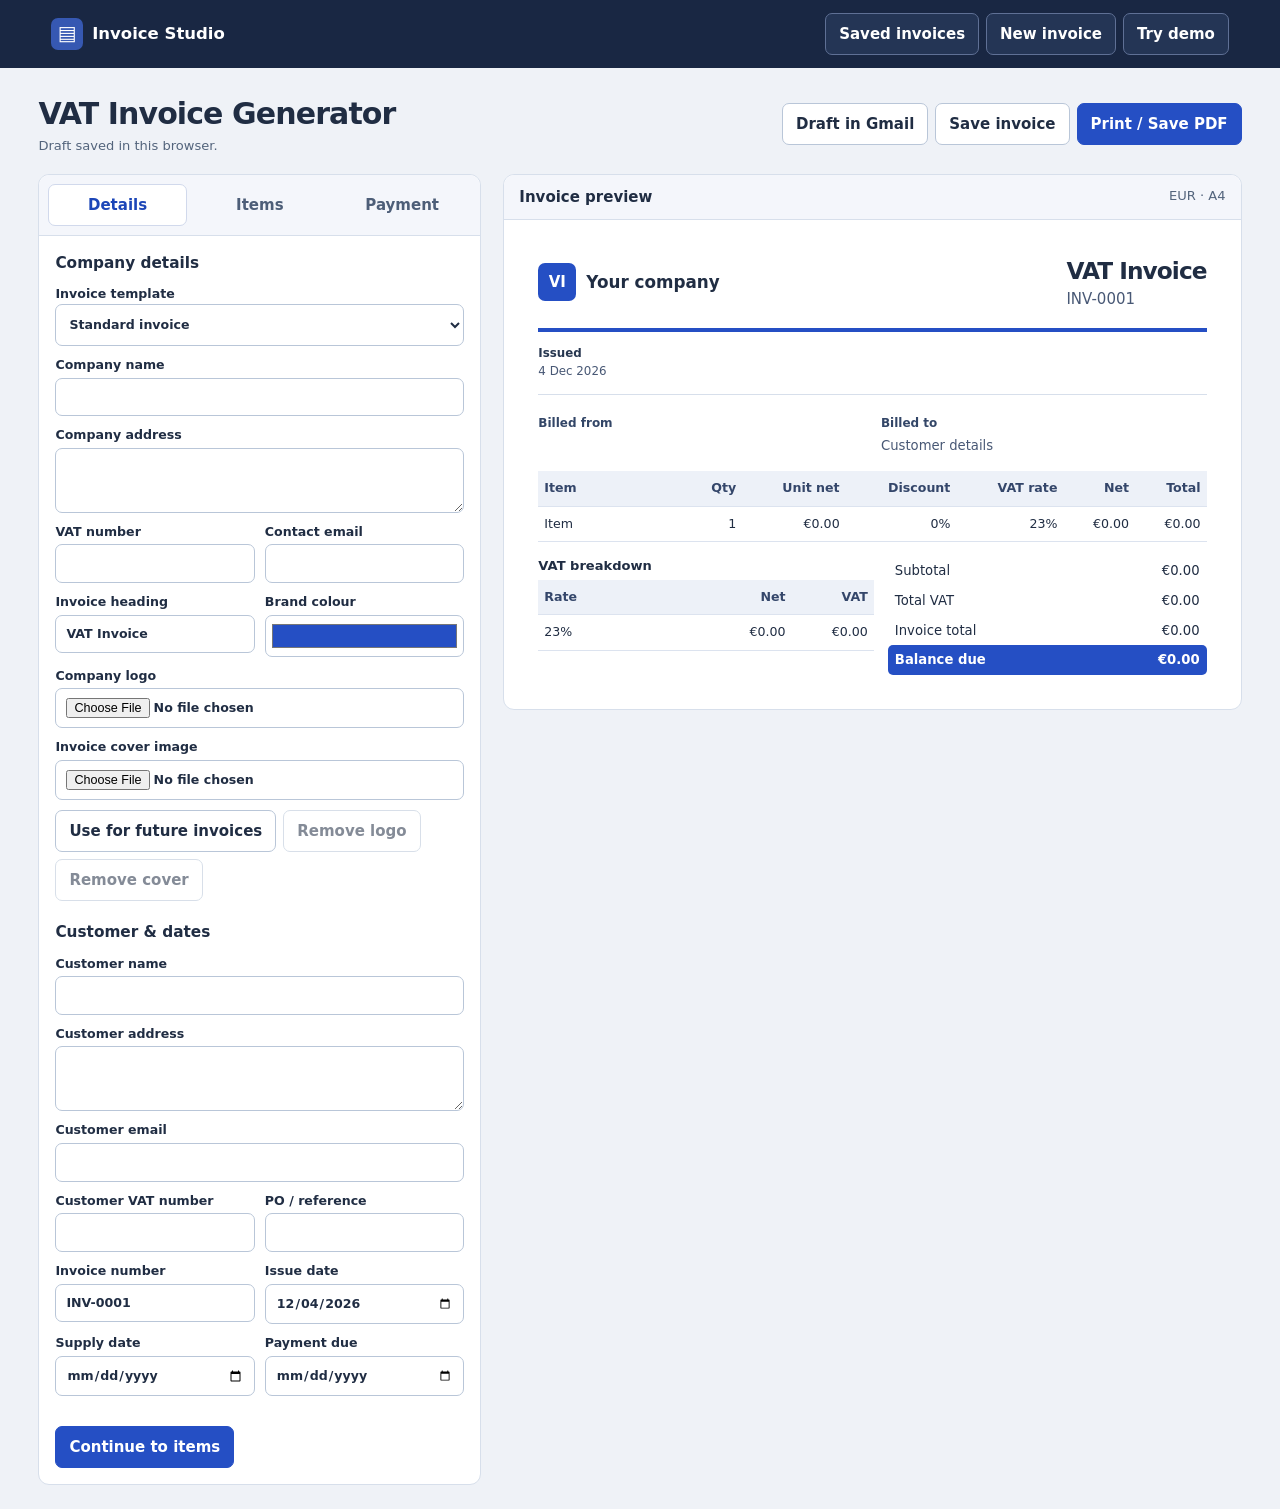
<file: public/index.html>
<!doctype html>
<html lang="en">
<head>
<meta charset="utf-8"><meta name="viewport" content="width=device-width, initial-scale=1">
<title>VAT Invoice Generator</title><link rel="stylesheet" href="style.css"><script defer src="invoice.js"></script>
</head>
<body>
<header class="toolbar"><a class="brand" href="./"><span class="brand-icon" aria-hidden="true">▤</span> Invoice Studio</a>
<div class="toolbar-actions"><button id="history" type="button">Saved invoices</button><button id="new" type="button">New invoice</button><a id="demoLink" class="button" href="?demo=1">Try demo</a></div></header>
<main>
<div class="intro"><div><h1>VAT Invoice Generator</h1><p id="status" role="status">Drafts save in this browser.</p></div>
<div class="actions"><a class="button preview-jump" href="#preview">Preview</a><button id="gmail" type="button">Draft in Gmail</button><button id="saveInvoice" type="button">Save invoice</button><button id="print" class="primary" type="button">Print / Save PDF</button></div></div>
<aside id="demoNotice" class="demo-notice" hidden><div><strong>Sample workspace</strong><p>Try the editor or export a sample PDF. Your own invoices have a separate workspace.</p></div><div class="actions"><button id="example" class="secondary" type="button">Reset example</button><a class="button" id="workspace" href="./">Use my company details</a></div></aside>
<div class="workspace">
<section id="editorPane" aria-label="Invoice editor">
<nav class="steps" aria-label="Invoice sections"><button data-step="details" type="button" aria-pressed="true">Details</button><button data-step="items" type="button" aria-pressed="false">Items</button><button data-step="payment" type="button" aria-pressed="false">Payment</button></nav>
<form id="editor">
<div id="detailsPanel" data-panel="details">
<fieldset><legend>Company details</legend>
<label>Invoice template<select name="template"><option value="standard">Standard invoice</option><option value="ws-accessories">Wholesale accessories</option><option value="ws-devices">Wholesale devices</option><option value="rt-accessories">Retail accessories</option><option value="rt-devices">Retail devices</option></select></label>
<label>Company name<input name="seller" required maxlength="120" autocomplete="organization"></label>
<label>Company address<textarea name="sellerAddress" required maxlength="500"></textarea></label>
<div class="fields"><label>VAT number<input name="sellerTax" required maxlength="40"></label><label>Contact email<input name="email" type="email" maxlength="120"></label></div>
<div class="fields"><label>Invoice heading<input name="heading" required maxlength="80"></label><label>Brand colour<input name="accent" type="color"></label></div>
<label>Company logo<input id="logo" type="file" accept="image/png,image/jpeg,image/webp"></label>
<label>Invoice cover image<input id="cover" type="file" accept="image/png,image/jpeg,image/webp"></label>
<div class="actions"><button type="button" id="company">Use for future invoices</button><button type="button" id="removeLogo">Remove logo</button><button type="button" id="removeCover">Remove cover</button></div>
</fieldset>
<fieldset><legend>Customer &amp; dates</legend>
<label>Customer name<input name="buyer" required maxlength="120"></label><label>Customer address<textarea name="buyerAddress" required maxlength="500"></textarea></label>
<label>Customer email<input name="buyerEmail" type="email" maxlength="160"></label>
<div class="fields"><label>Customer VAT number<input name="buyerTax" maxlength="40"></label><label>PO / reference<input name="reference" maxlength="80"></label>
<label>Invoice number<input name="number" required maxlength="45"></label><label>Issue date<input name="issued" type="date" required></label><label>Supply date<input name="supply" type="date"></label><label>Payment due<input name="due" type="date"></label></div></fieldset>
<button type="button" data-next="items" class="primary">Continue to items</button>
</div>
<div data-panel="items" hidden><fieldset><legend>Line items</legend>
<div class="fields"><label>Default VAT %<input name="vat" type="number" min="0" max="100" step="0.01" required></label><label>Prices entered<select name="priceMode"><option value="net">Excluding VAT</option><option value="gross">Including VAT</option></select></label></div>
<div id="items"></div><button type="button" id="add">+ Add item</button></fieldset>
<button type="button" data-next="payment" class="primary">Continue to payment</button></div>
<div data-panel="payment" hidden><fieldset><legend>Payment details</legend>
<div class="fields"><label>Amount received (€)<input name="paid" type="number" min="0" step="0.01" max="100000000" required></label><label>Payment received on<input name="paidDate" type="date"></label></div>
<label>Payment instructions<textarea name="payment" maxlength="600" placeholder="Bank details, transfer reference or another way to pay"></textarea></label>
<label>Terms and notes<textarea name="notes" maxlength="600"></textarea></label>
<p class="hint">You can save a draft anytime. Check the final details before printing.</p>
</fieldset><a class="button" href="#preview">View invoice preview</a></div>
</form></section>
<section class="preview-pane"><div class="preview-label"><strong>Invoice preview</strong><span>EUR · A4</span></div><div id="preview" aria-label="Invoice preview"></div></section>
</div>
</main>
<dialog id="historyDialog" aria-labelledby="historyTitle"><header class="dialog-head"><h2 id="historyTitle">Saved invoices</h2><button id="closeHistory" type="button">Close</button></header>
<label>Find by invoice number or customer<input id="historySearch" type="search"></label><div class="actions"><label>Balance status<select id="historyFilter"><option value="all">All invoices</option><option value="open">Payment due</option><option value="settled">Settled</option></select></label><button id="historyExport" type="button">Export history CSV</button></div><div id="historyList"></div></dialog>
</body>
</html>
</file>
<file: public/style.css>
:root{color:#202d43;background:#eff2f7;font:15px/1.48 Inter,system-ui,sans-serif;--border:#d7dfeb;--blue:#254fc4;--muted:#53647c}*{box-sizing:border-box}body{margin:0}button,input,textarea{font:inherit}input,textarea{width:100%;min-width:0;border:1px solid #b9c6d8;border-radius:7px;padding:9px 10px;background:#fff;color:inherit}input[type=color]{height:42px;padding:4px}textarea{resize:vertical;min-height:65px}button,.button{display:inline-flex;align-items:center;justify-content:center;min-height:42px;padding:8px 13px;border:1px solid #b9c6d8;border-radius:7px;background:#fff;color:#202d43;text-decoration:none;font-weight:650;cursor:pointer}button:hover,.button:hover{background:#edf2fb}button.primary{background:var(--blue);border-color:var(--blue);color:#fff}button.primary:hover{background:#183d9e}button:disabled{opacity:.55;cursor:default}:focus-visible{outline:3px solid #5076d8;outline-offset:2px}[hidden]{display:none!important}a{color:var(--blue)}h1,h2,p{margin:0}.toolbar{display:flex;align-items:center;justify-content:space-between;gap:12px;flex-wrap:wrap;background:#192743;color:#fff;padding:13px clamp(14px,4vw,60px)}.brand{color:#fff;text-decoration:none;font-weight:750;font-size:1.1rem;display:flex;align-items:center;gap:9px}.brand-icon{display:grid;place-items:center;border-radius:7px;background:#3658b2;width:32px;height:32px;font-size:20px}.toolbar-actions,.actions{display:flex;gap:7px;flex-wrap:wrap}.toolbar button,.toolbar .button{background:#243555;color:white;border-color:#5f7095}.toolbar button:hover,.toolbar .button:hover{background:#304873}main{max-width:1510px;margin:auto;padding:24px clamp(10px,3vw,42px)}.intro,.demo-notice{display:flex;justify-content:space-between;align-items:center;flex-wrap:wrap;gap:12px;margin-bottom:18px}.intro h1{font-size:clamp(1.45rem,3vw,2rem);letter-spacing:-.03em}.intro p,.preview-label span,.hint{color:var(--muted);font-size:.87rem}.demo-notice{background:#e5edff;border:1px solid #c6d5f8;border-radius:9px;padding:12px 16px}.demo-notice p{font-size:.89rem;color:#394d72}.workspace{display:grid;grid-template-columns:minmax(310px,.84fr) minmax(0,1.4fr);gap:22px;align-items:start}#editorPane,.preview-pane{background:#fff;border:1px solid var(--border);border-radius:11px;min-width:0}.steps{display:flex;gap:4px;background:#f4f6fb;padding:9px;border-bottom:1px solid var(--border);border-radius:11px 11px 0 0}.steps button{flex:1;border-color:transparent;background:transparent;color:#4d5e78}.steps button[aria-pressed=true]{background:#fff;border-color:#d1d9ec;color:#1c46b8}.steps button:hover{background:#e6edfa}form{padding:16px}fieldset{border:0;padding:0;margin:0 0 20px;min-width:0}legend{font-size:1.02rem;font-weight:750;margin-bottom:11px;padding:0}label{display:block;margin-bottom:10px;font-size:.84rem;font-weight:650}label input,label textarea{display:block;margin-top:3px}.fields{display:grid;grid-template-columns:repeat(2,minmax(0,1fr));gap:0 10px}.hint{align-self:center}.line{background:#f7f9fc;border:1px solid var(--border);border-radius:8px;padding:10px;margin-bottom:8px}.line-actions{display:flex;justify-content:space-between;align-items:center;gap:5px}.line-actions button{font-size:.83rem;min-height:35px}.preview-label{display:flex;justify-content:space-between;gap:8px;padding:11px 15px;background:#f4f6fb;border-bottom:1px solid var(--border);border-radius:11px 11px 0 0}.preview-pane{position:sticky;top:12px}#preview{padding:clamp(15px,3vw,34px);overflow-wrap:anywhere}.invoice-head{display:flex;align-items:center;justify-content:space-between;gap:18px;flex-wrap:wrap;border-bottom:4px solid var(--accent);padding-bottom:18px}.invoice-company{display:flex;align-items:center;gap:10px}.invoice-company strong{font-size:1.12rem}.invoice-head img{max-height:60px;max-width:140px;object-fit:contain}.monogram{display:grid;place-items:center;background:var(--accent);color:var(--accent-text);border-radius:7px;font-weight:750;width:38px;height:38px;flex:none}.invoice-heading h2{font-size:1.55rem;letter-spacing:-.04em}.invoice-heading span,.dates,.parties p{color:#485875}.dates{display:grid;grid-template-columns:repeat(auto-fit,minmax(105px,1fr));gap:7px;padding:13px 0;border-bottom:1px solid var(--border);font-size:.79rem}.dates strong{display:block;color:#26364f}.parties{display:grid;grid-template-columns:1fr 1fr;gap:17px;margin:16px 0}.parties strong,.terms strong{font-size:.8rem;color:#334667}.parties p,.terms p{white-space:pre-wrap;font-size:.88rem}.parties p{margin-top:3px}.table-wrap{overflow-x:auto}table{border-collapse:collapse;width:100%;font-variant-numeric:tabular-nums;font-size:.84rem}th,td{border-bottom:1px solid #dce3ef;padding:8px 6px;text-align:right;white-space:nowrap}th{text-align:right;background:#edf1f8;color:#34466a}th:first-child,td:first-child{text-align:left;white-space:normal;min-width:100px}.summary{display:grid;grid-template-columns:minmax(0,1fr) minmax(190px,.95fr);gap:14px;margin-top:14px}.summary h3{font-size:.87rem;margin:0 0 4px}.summary dl{margin:0;font-variant-numeric:tabular-nums;font-size:.88rem}.summary dl>div{display:flex;justify-content:space-between;gap:8px;padding:5px 7px}.summary dd{margin:0;white-space:nowrap}.balance{background:var(--accent);color:var(--accent-text);font-weight:750;border-radius:5px}.terms{border-top:1px solid var(--border);padding-top:9px;margin-top:13px}.terms p+p{margin-top:8px}.sample-label{display:inline-block;margin-top:8px;font-size:.78rem;font-weight:700;color:#694818}.dialog-head{display:flex;align-items:center;justify-content:space-between;gap:10px;margin-bottom:12px}dialog{width:min(600px,calc(100% - 24px));border:1px solid var(--border);border-radius:11px;padding:17px;color:inherit;max-height:85vh}dialog::backdrop{background:#17254199}.saved-row{display:flex;align-items:center;justify-content:space-between;gap:8px;flex-wrap:wrap;padding:10px 0;border-top:1px solid var(--border)}.saved-row small{display:block;color:var(--muted)}.saved-row button{font-size:.83rem}
@media(max-width:940px){.workspace{grid-template-columns:1fr}.preview-pane{position:static}}@media(max-width:500px){main{padding-top:14px}.summary{grid-template-columns:1fr}.invoice-head{gap:7px}.toolbar-actions button,.toolbar-actions .button{padding-inline:8px}}
@media print{@page{size:A4;margin:13mm}body,main{display:block;background:#fff;color:#172234;margin:0;padding:0}.toolbar,.intro,.demo-notice,#editorPane,.preview-label,dialog{display:none!important}.workspace,.preview-pane{display:block;border:0;background:none;position:static}#preview{padding:0}.table-wrap{overflow:visible}thead{display:table-header-group}tr,.parties,.invoice-head,.dates,.summary,.terms{break-inside:avoid}table{table-layout:auto}*{print-color-adjust:exact;-webkit-print-color-adjust:exact}}
.preview-jump{display:none}@media(max-width:940px){.preview-jump{display:inline-flex}}
select{font:inherit;width:100%;min-height:42px;border:1px solid #b9c6d8;border-radius:7px;padding:7px 9px;background:#fff;color:inherit}.invoice-cover{display:block;width:100%;height:105px;object-fit:cover;margin:0 0 12px;border-radius:6px}@media print{.invoice-cover{height:26mm;break-inside:avoid}}
</file>
